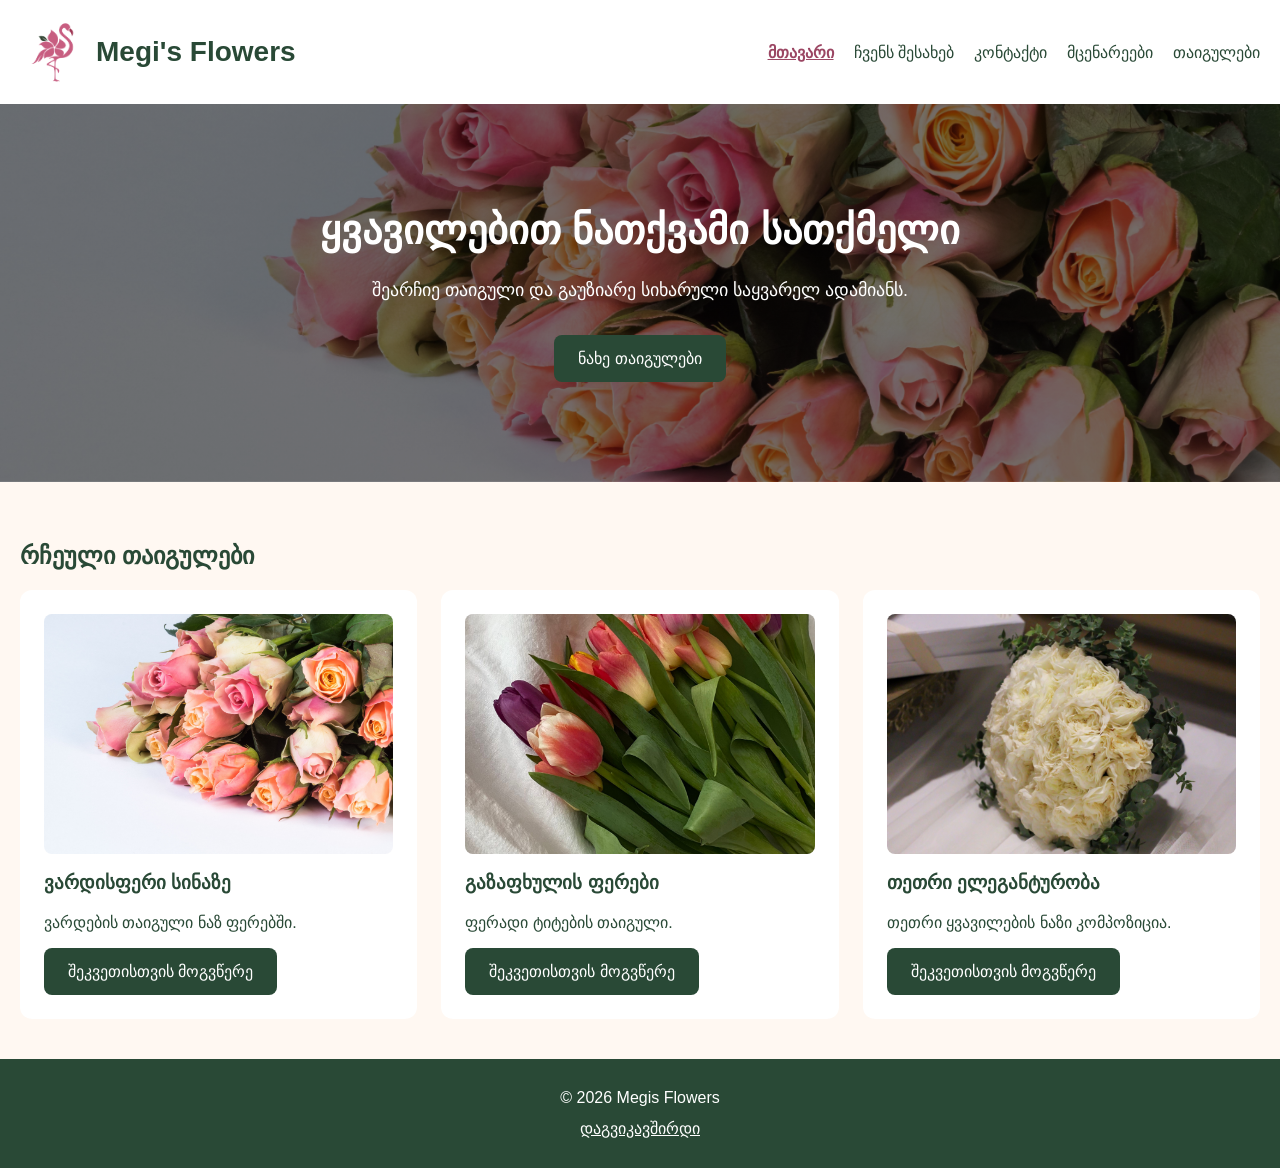
<file: index.html>
<!DOCTYPE html>
<html lang="ka">
<head>
    <meta charset="UTF-8">
    <meta name="viewport" content="width=device-width, initial-scale=1.0">
    <title>Megi's Flowers</title>
    <link rel="stylesheet" href="css/style.css">
</head>
<body>
    <header>
    <a href="index.html" class="logo">
    <img src="images/logo.png" alt="">
    <span>Megi's Flowers</span></a>       
<nav>
    <ul>
        <li><a href="index.html" aria-current="page">მთავარი</a></li>
        <li><a href="about.html">ჩვენს შესახებ</a></li>
        <li><a href="contact.html">კონტაქტი</a></li>
        <li><a href="plants.html">მცენარეები</a></li>
        <li><a href="bouquets.html">თაიგულები</a></li>
    </ul>
</nav>
    </header>
    <main>
    <section class="hero">
        <h1>ყვავილებით ნათქვამი სათქმელი</h1>
        <p>შეარჩიე თაიგული და გაუზიარე სიხარული საყვარელ ადამიანს.</p>
        <a href="bouquets.html" class="button">ნახე თაიგულები</a>
    </section>
    <section class="featured">
    <h2>რჩეული თაიგულები</h2>

    <div class="bouquet-list">
        <article class="bouquet-card">
            <img src="images/pink-roses.jpg" alt="ვარდისფერი ვარდების თაიგული">
            <h3>ვარდისფერი სინაზე</h3>
            <p>ვარდების თაიგული ნაზ ფერებში.</p>
            <a href="contact.html" class="button">შეკვეთისთვის მოგვწერე</a>
        </article>
        <article class="bouquet-card">
            <img src="images/tulips.jpg" alt="ფერადი ტიტების თაიგული">
    <h3>გაზაფხულის ფერები</h3>
    <p>ფერადი ტიტების თაიგული.</p>
    <a href="contact.html" class="button">შეკვეთისთვის მოგვწერე</a>
    </article>

    <article class="bouquet-card">
    <img src="images/white-flowers.jpg" alt="თეთრი ყვავილების თაიგული">
        <h3>თეთრი ელეგანტურობა</h3>
    <p>თეთრი ყვავილების ნაზი კომპოზიცია.</p>
    <a href="contact.html" class="button">შეკვეთისთვის მოგვწერე</a>
    </article>
    </div>
    </section>
    </main>
    <footer>
    <p>&copy; 2026 Megis Flowers</p>
    <a href="contact.html">დაგვიკავშირდი</a>
    </footer>
</body>
</html>
</file>
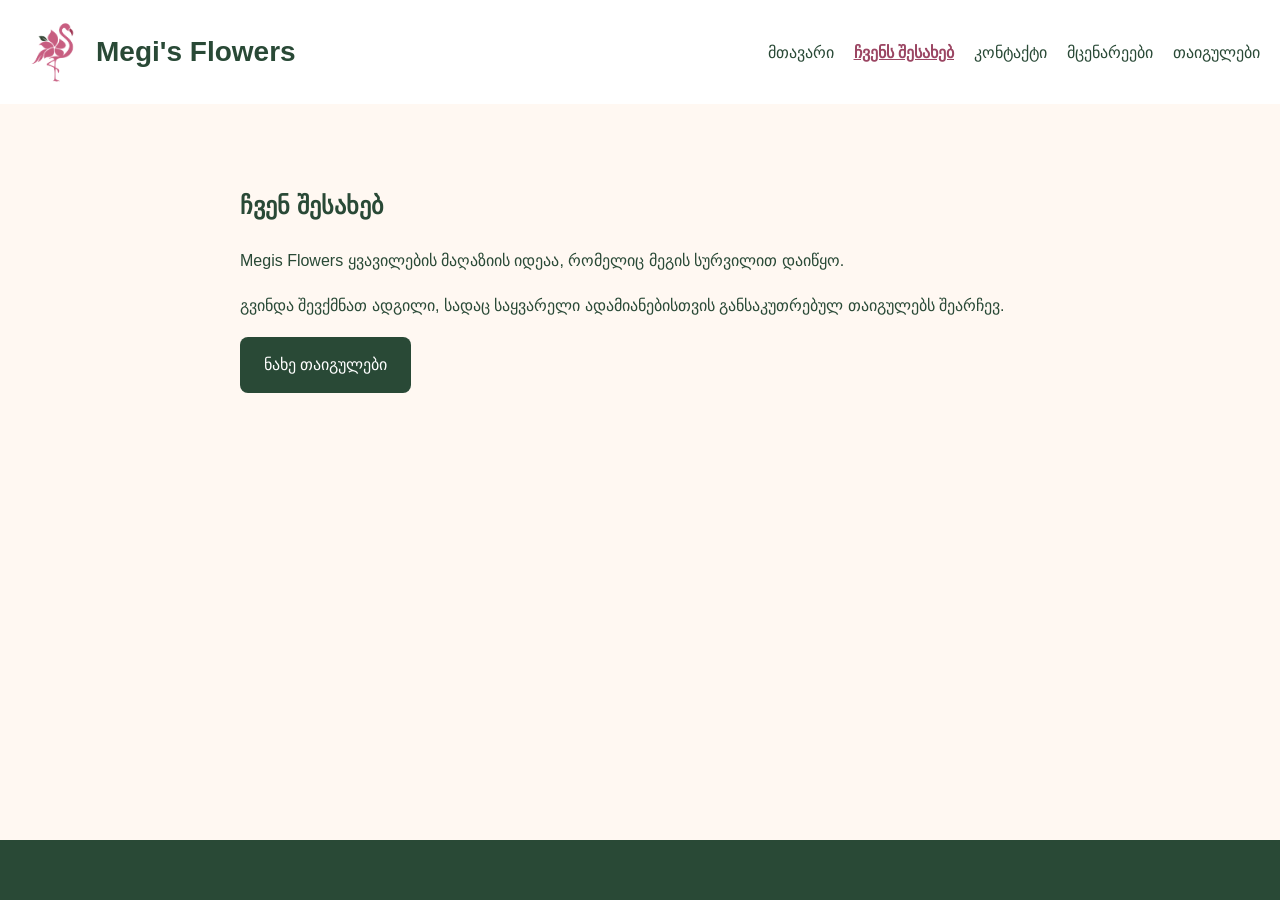
<file: about.html>
<!DOCTYPE html>
<html lang="ka">
<head>
    <meta charset="UTF-8">
    <meta name="viewport" content="width=device-width, initial-scale=1.0">
    <title>ჩვენ შესახებ | Megi's Flowers</title>
    <link rel="stylesheet" href="css/style.css">
</head>
<body>
    <header>
    <a href="index.html" class="logo">
    <img src="images/logo.png" alt="">
    <span>Megi's Flowers</span></a>       
<nav>
    <ul>
        <li><a href="index.html">მთავარი</a></li>
        <li><a href="about.html" aria-current="page">ჩვენს შესახებ</a></li>
        <li><a href="contact.html">კონტაქტი</a></li>
        <li><a href="plants.html">მცენარეები</a></li>
        <li><a href="bouquets.html">თაიგულები</a></li>
    </ul>
</nav>
    </header>
    <main>
    <section class="about">
        <h1>ჩვენ შესახებ</h1>
        <p>
            Megis Flowers ყვავილების მაღაზიის იდეაა,
            რომელიც მეგის სურვილით დაიწყო.
        </p>
        <p>
            გვინდა შევქმნათ ადგილი, სადაც საყვარელი ადამიანებისთვის
            განსაკუთრებულ თაიგულებს შეარჩევ.
        </p>
        <a href="bouquets.html" class="button">ნახე თაიგულები</a>
    </section>
    </main>
    <footer>

    </footer>
</body>
</html>
</file>
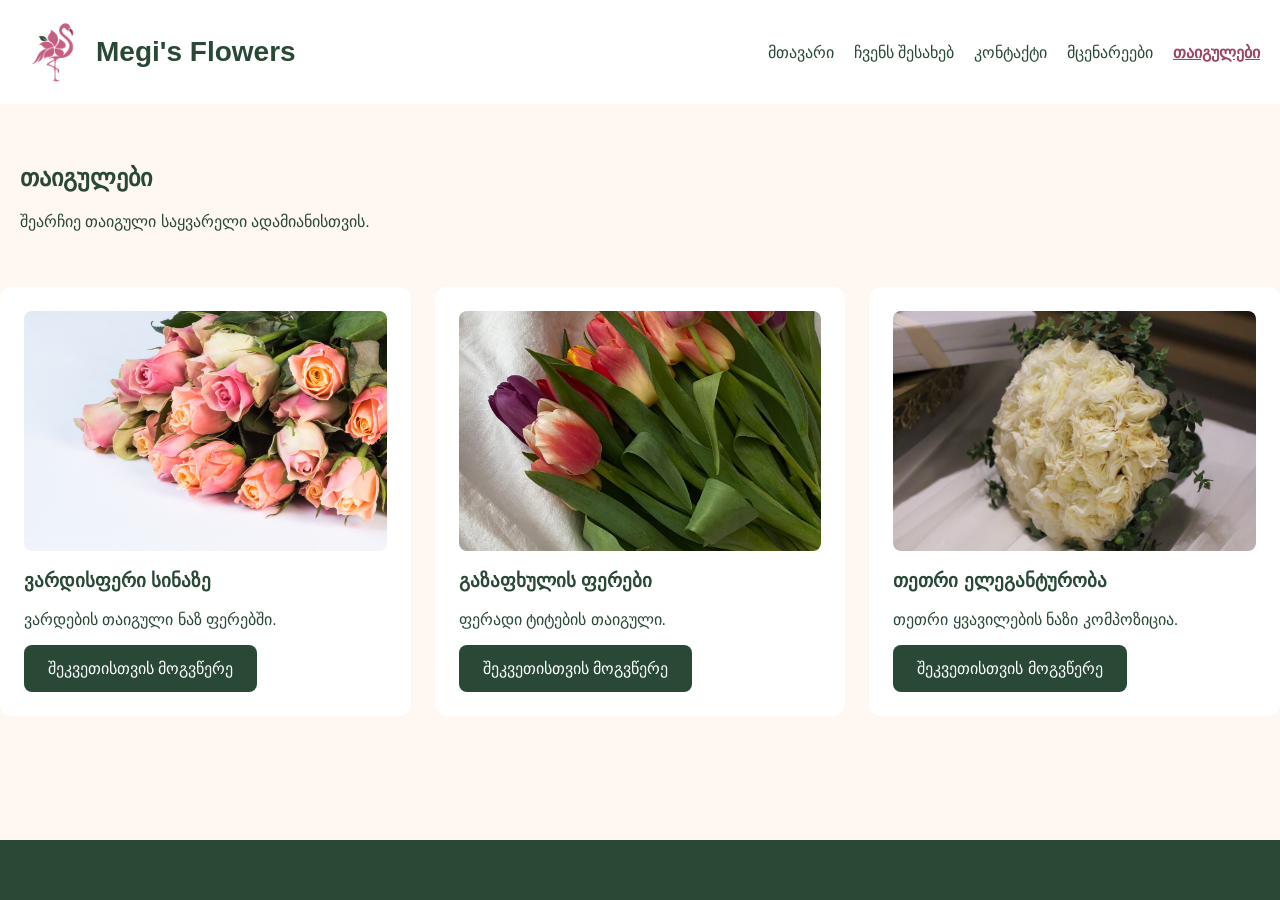
<file: bouquets.html>
<!DOCTYPE html>
<html lang="ka">
<head>
    <meta charset="UTF-8">
    <meta name="viewport" content="width=device-width, initial-scale=1.0">
    <title>თაიგულები | Megi's Flowers</title>
    <link rel="stylesheet" href="css/style.css">
</head>
<body>
    <header>
    <a href="index.html" class="logo">
    <img src="images/logo.png" alt="">
    <span>Megi's Flowers</span></a>       
<nav>
    <ul>
        <li><a href="index.html">მთავარი</a></li>
        <li><a href="about.html">ჩვენს შესახებ</a></li>
        <li><a href="contact.html">კონტაქტი</a></li>
        <li><a href="plants.html">მცენარეები</a></li>
        <li><a href="bouquets.html" aria-current="page">თაიგულები</a></li>
    </ul>
</nav>
    </header>
    <main>
    <main>
          <section class="featured">
        <h1>თაიგულები</h1>
        <p>შეარჩიე თაიგული საყვარელი ადამიანისთვის.</p>
    </section>
        <div class="bouquet-list">
        <article class="bouquet-card">
            <img src="images/pink-roses.jpg" alt="ვარდისფერი ვარდების თაიგული">
            <h3>ვარდისფერი სინაზე</h3>
            <p>ვარდების თაიგული ნაზ ფერებში.</p>
            <a href="contact.html" class="button">შეკვეთისთვის მოგვწერე</a>
        </article>
        <article class="bouquet-card">
            <img src="images/tulips.jpg" alt="ფერადი ტიტების თაიგული">
    <h3>გაზაფხულის ფერები</h3>
    <p>ფერადი ტიტების თაიგული.</p>
    <a href="contact.html" class="button">შეკვეთისთვის მოგვწერე</a>
    </article>

    <article class="bouquet-card">
    <img src="images/white-flowers.jpg" alt="თეთრი ყვავილების თაიგული">
        <h3>თეთრი ელეგანტურობა</h3>
    <p>თეთრი ყვავილების ნაზი კომპოზიცია.</p>
    <a href="contact.html" class="button">შეკვეთისთვის მოგვწერე</a>
    </article>
    </div>

</main>
    </main>
    <footer>

    </footer>
</body>
</html>
</file>
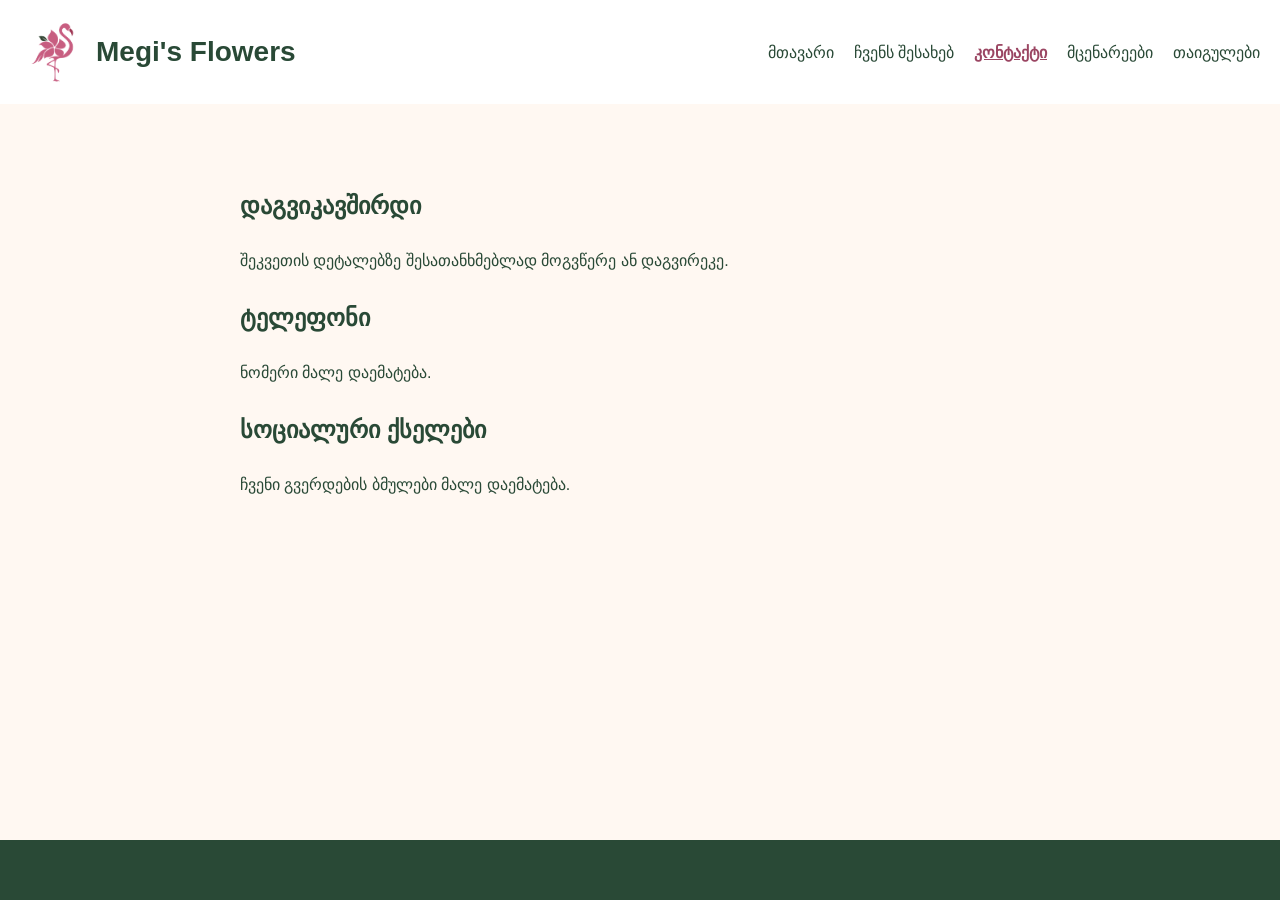
<file: contact.html>
<!DOCTYPE html>
<html lang="ka">
<head>
    <meta charset="UTF-8">
    <meta name="viewport" content="width=device-width, initial-scale=1.0">
    <title>კონტაქტი | Megi's Flowers</title>
    <link rel="stylesheet" href="css/style.css">
</head>
<body>
    <header>
    <a href="index.html" class="logo">
    <img src="images/logo.png" alt="">
    <span>Megi's Flowers</span></a>       
<nav>
    <ul>
        <li><a href="index.html">მთავარი</a></li>
        <li><a href="about.html">ჩვენს შესახებ</a></li>
        <li><a href="contact.html" aria-current="page">კონტაქტი</a></li>
        <li><a href="plants.html">მცენარეები</a></li>
        <li><a href="bouquets.html">თაიგულები</a></li>
    </ul>
</nav>
    </header>
    <main>
    <section class="contact">
        <h1>დაგვიკავშირდი</h1>
        <p>შეკვეთის დეტალებზე შესათანხმებლად მოგვწერე ან დაგვირეკე.</p>

        <h2>ტელეფონი</h2>
        <p>ნომერი მალე დაემატება.</p>

        <h2>სოციალური ქსელები</h2>
        <p>ჩვენი გვერდების ბმულები მალე დაემატება.</p>
    </section>
    </main>
    <footer>

    </footer>
</body>
</html>
</file>
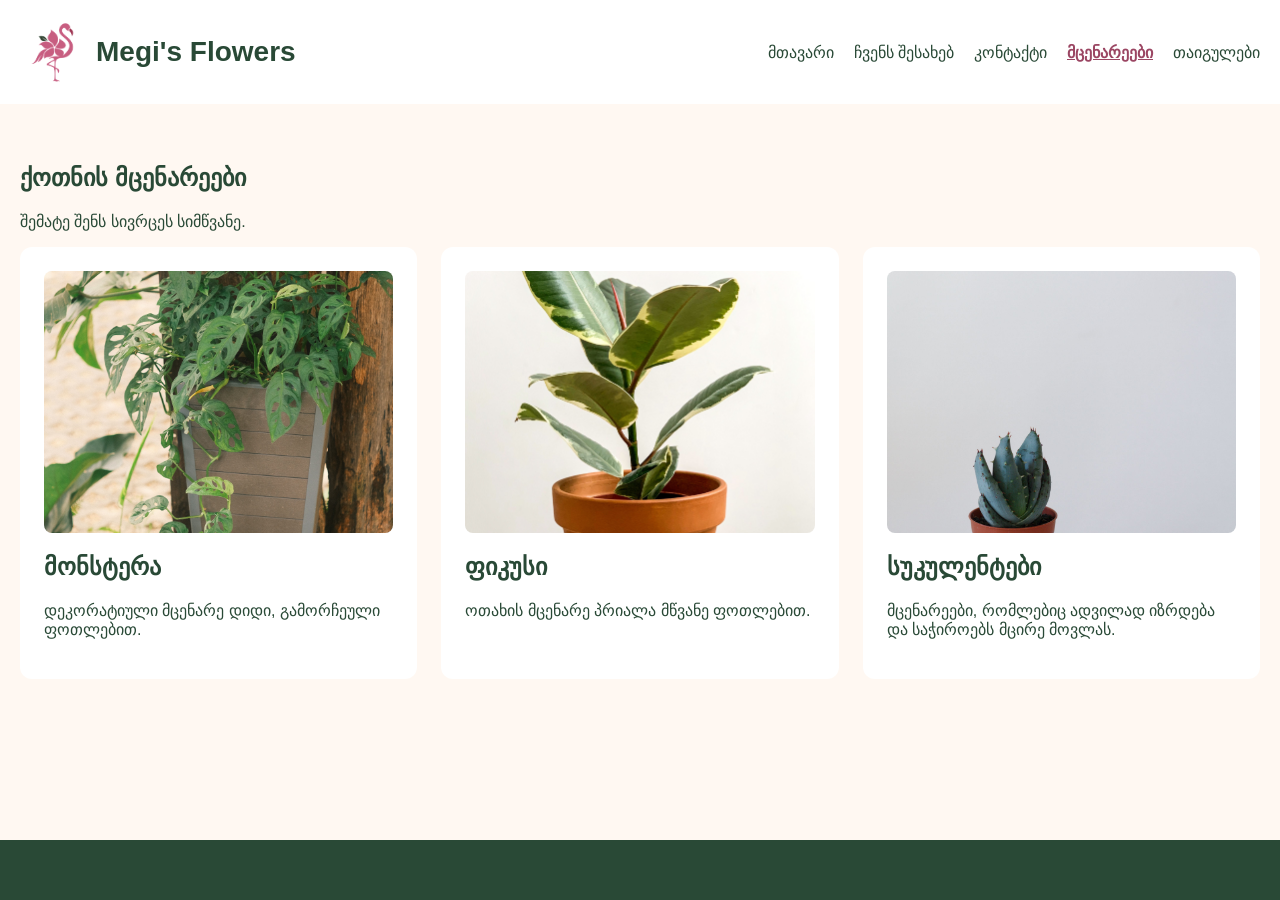
<file: plants.html>
<!DOCTYPE html>
<html lang="ka">
<head>
    <meta charset="UTF-8">
    <meta name="viewport" content="width=device-width, initial-scale=1.0">
    <title>მცენარეები | Megi's Flowers</title>
    <link rel="stylesheet" href="css/style.css">
</head>
<body>
    <header>
    <a href="index.html" class="logo">
    <img src="images/logo.png" alt="">
    <span>Megi's Flowers</span></a>       
<nav>
    <ul>
        <li><a href="index.html">მთავარი</a></li>
        <li><a href="about.html">ჩვენს შესახებ</a></li>
        <li><a href="contact.html">კონტაქტი</a></li>
        <li><a href="plants.html" aria-current="page">მცენარეები</a></li>
        <li><a href="bouquets.html">თაიგულები</a></li>
    </ul>
</nav>
    </header>
    <main>
<section class="featured plants">
            <h1>ქოთნის მცენარეები</h1>
        <p>შემატე შენს სივრცეს სიმწვანე.</p>

        <div class="bouquet-list">
            <article class="bouquet-card">
                <img src="images/monstera.jpg" alt="მონსტერა ქოთანში">
                <h2>მონსტერა</h2>
                <p>დეკორატიული მცენარე დიდი, გამორჩეული ფოთლებით.</p>
            </article>
            <article class="bouquet-card">
                <img src="images/ficus.jpg" alt="ფიკუსი ქოთანში">
                <h2>ფიკუსი</h2>
                <p>ოთახის მცენარე პრიალა მწვანე ფოთლებით.</p>
            </article>
            <article class="bouquet-card">
                <img src="images/succulent.jpg" alt="სუკულენტი ქოთანში">
                <h2>სუკულენტები</h2>
                <p>მცენარეები, რომლებიც ადვილად იზრდება და საჭიროებს მცირე მოვლას.</p>
            </article>
        </div>
    </section>
    </main>
    <footer>

    </footer>
</body>
</html>
</file>
<file: css/style.css>
body {
background-color: #fff8f2;
color: #294936;
font-family: Arial, sans-serif;
margin: 0;
min-height: 100vh;
display: flex;
flex-direction: column;
}
header {
background-color: #ffffff;
padding: 20px;
display: flex;
justify-content: space-between;
align-items: center;
flex-wrap: wrap;
gap: 20px;
}
nav ul {
display: flex;
flex-wrap: wrap;
gap: 20px;
list-style: none;
padding: 0;
margin: 0;
}
.logo {
font-size: 28px;
font-weight: bold;
color: #294936;
text-decoration: none;
display: flex;
align-items: center;
gap: 12px;
}
nav a {
color: #294936;
text-decoration: none;
font-size: 16px;
}
nav a:hover {
color: #9b4663;
text-decoration: underline;
}
.hero {
padding: 100px 20px;
text-align: center;
color: #ffffff;
background-image:
    linear-gradient(rgba(0, 0, 0, 0.55), rgba(0, 0, 0, 0.55)),
    url("../images/pink-roses.jpg");
background-size: cover;
background-position: center;
}
.button {
display: inline-block;
background-color: #294936;
color: #ffffff;
padding: 14px 24px;
border-radius: 8px;
text-decoration: none;
}
.button:hover {
background-color: #9b4663;
}
.hero h1 {
font-size: 40px;
line-height: 1.3;
margin: 0 0 20px;
}
.hero p {
font-size: 18px;
line-height: 1.6;
margin: 0 0 30px;
}
.featured {
padding: 40px 20px;
}

.bouquet-card {
background-color: #ffffff;
padding: 24px;
border-radius: 12px;
}
.bouquet-list {
display: grid;
grid-template-columns: repeat(3, 1fr);
gap: 24px;
}
nav a[aria-current="page"] {
color: #9b4663;
text-decoration: underline;
font-weight: bold;
}
@media (max-width: 800px) {
    .bouquet-list {
        grid-template-columns: 1fr;
    }

    .hero {
        padding: 60px 20px;
    }

    .hero h1 {
        font-size: 28px;
    }
}
.bouquet-card img {
display: block;
width: 100%;
height: 240px;
object-fit: cover;
border-radius: 8px;
}
footer {
background-color: #294936;
color: #ffffff;
text-align: center;
padding: 30px 20px;
}

footer p {
margin: 0 0 12px;
}

footer a {
color: #ffffff;
}
main {
flex: 1;
}
.about, .contact {
max-width: 800px;
margin: 0 auto;
padding: 60px 20px;
line-height: 1.8;
}
.plants .bouquet-card img {
width: 100%;
height: auto;
aspect-ratio: 4 / 3;
object-fit: cover;
object-position: center;
}
.logo img {
width: 64px;
height: 64px;
object-fit: contain;
}
</file>
